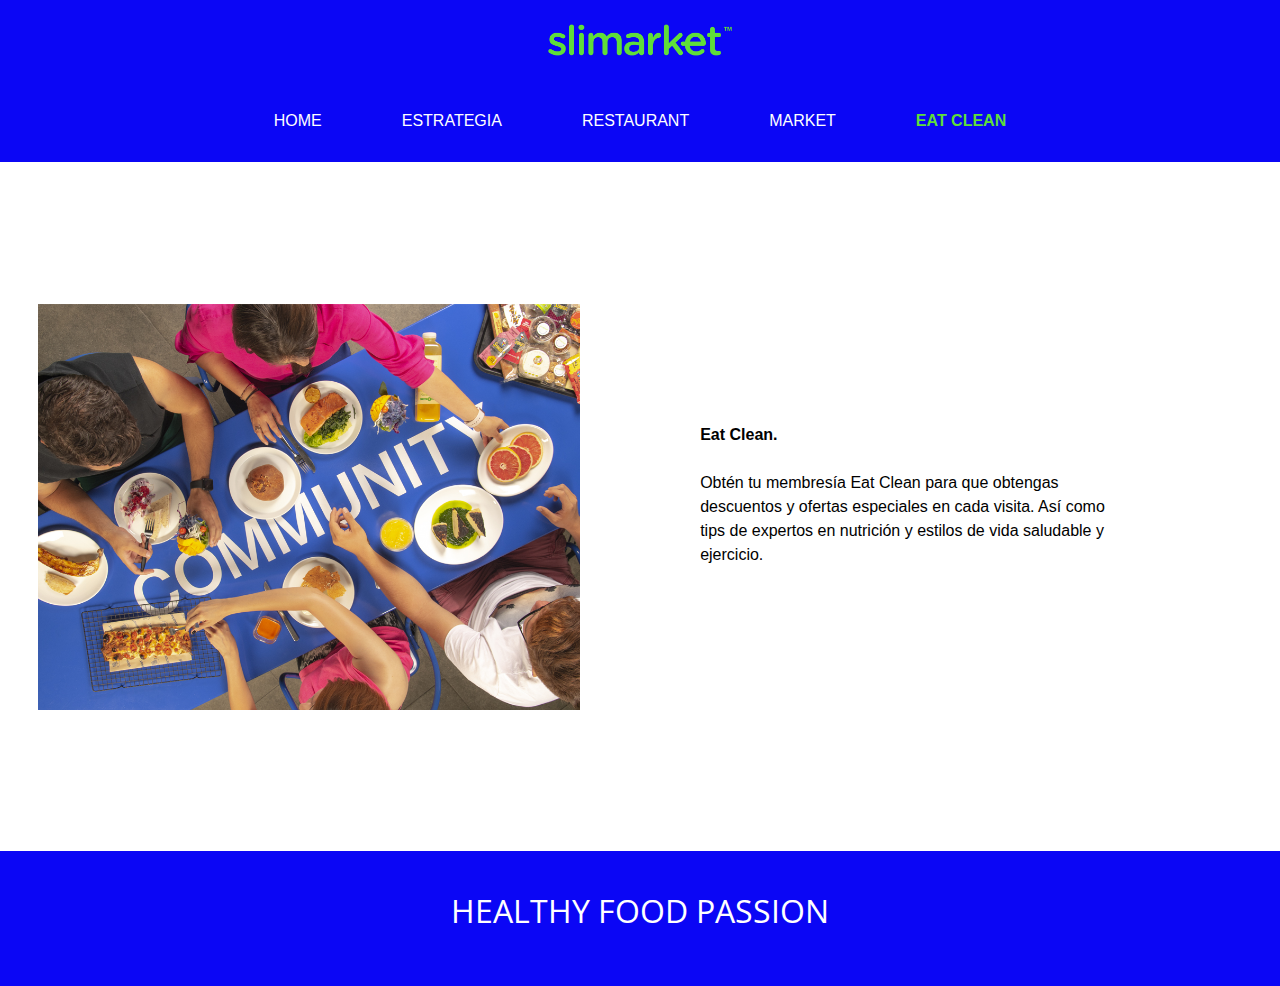
<file: eatclean.html>
<!DOCTYPE html>
<html lang="en">

<head>

    <meta charset="UTF-8">
    <link rel="shortcut icon" href="images/slimmkt.png" />
    <link rel="stylesheet" type="text/css" href="css/html5reset.css">
    <link rel="stylesheet" type="text/css" href="css/style.css">
    <link rel="stylesheet" href="https://use.fontawesome.com/releases/v5.7.2/css/all.css" integrity="sha384-fnmOCqbTlWIlj8LyTjo7mOUStjsKC4pOpQbqyi7RrhN7udi9RwhKkMHpvLbHG9Sr" crossorigin="anonymous">
    <link href="https://fonts.googleapis.com/css?family=Open+Sans+Condensed:300" rel="stylesheet">
    <title>Slimarket | Estrategia</title>

</head>

<body>

    <header>
        <a  href="#content" class="skip">Skip to content</a>

        <a href="index.html" class="logo">
            <img src="images/slim_head.png" alt="Slimarket Logo">
        </a>

        <nav class="main-nav">
            <ul>
                <li><a href="index.html">Home</a></li><!--
                --><li><a href="estrategia.html">Estrategia</a></li><!--
                --><li><a href="restaurant.html">Restaurant</a></li><!--
                --><li><a href="market.html">Market</a></li><!--
                --><li><a href="eatclean.html" class="current">Eat Clean</a></li>
            </ul>
        </nav>

    </header>

    
    <main id="content">
        
        <section class="membresia">

            <img src="images/eatclean.jpg" alt=""> 
                   
            <div class="membership">
                <h1>Eat Clean.</h1>   
                <br>
                <p>Obtén tu membresía Eat Clean para que obtengas descuentos y ofertas especiales en cada visita. Así como tips de expertos en nutrición y estilos de vida saludable y ejercicio.</p>
                <br>
                
                <p></p>
            </div>              
            
        </section>
       
    </main>

    <footer>
        <p>HEALTHY FOOD PASSION</p>
    
        <section class="social-medial">
            <a href="https://www.facebook.com/slimarket" target="_blank"><i class="fab fa-facebook-f fa-2x" aria-label="Link to our facebook page."></i></a>

            <a href="https://www.instagram.com/slimarket" target="_blank"><i class="fab fa-instagram fa-2x" aria-label="Link to our instagram page."></i></a>

            <a href="https://foursquare.com/p/slimarket/45829647" target="_blank"><i class="fab fa-foursquare fa-2x" aria-label="Link to our foursquare page."></i></a>
        </section>
    </footer>

</body>

</html>
</file>
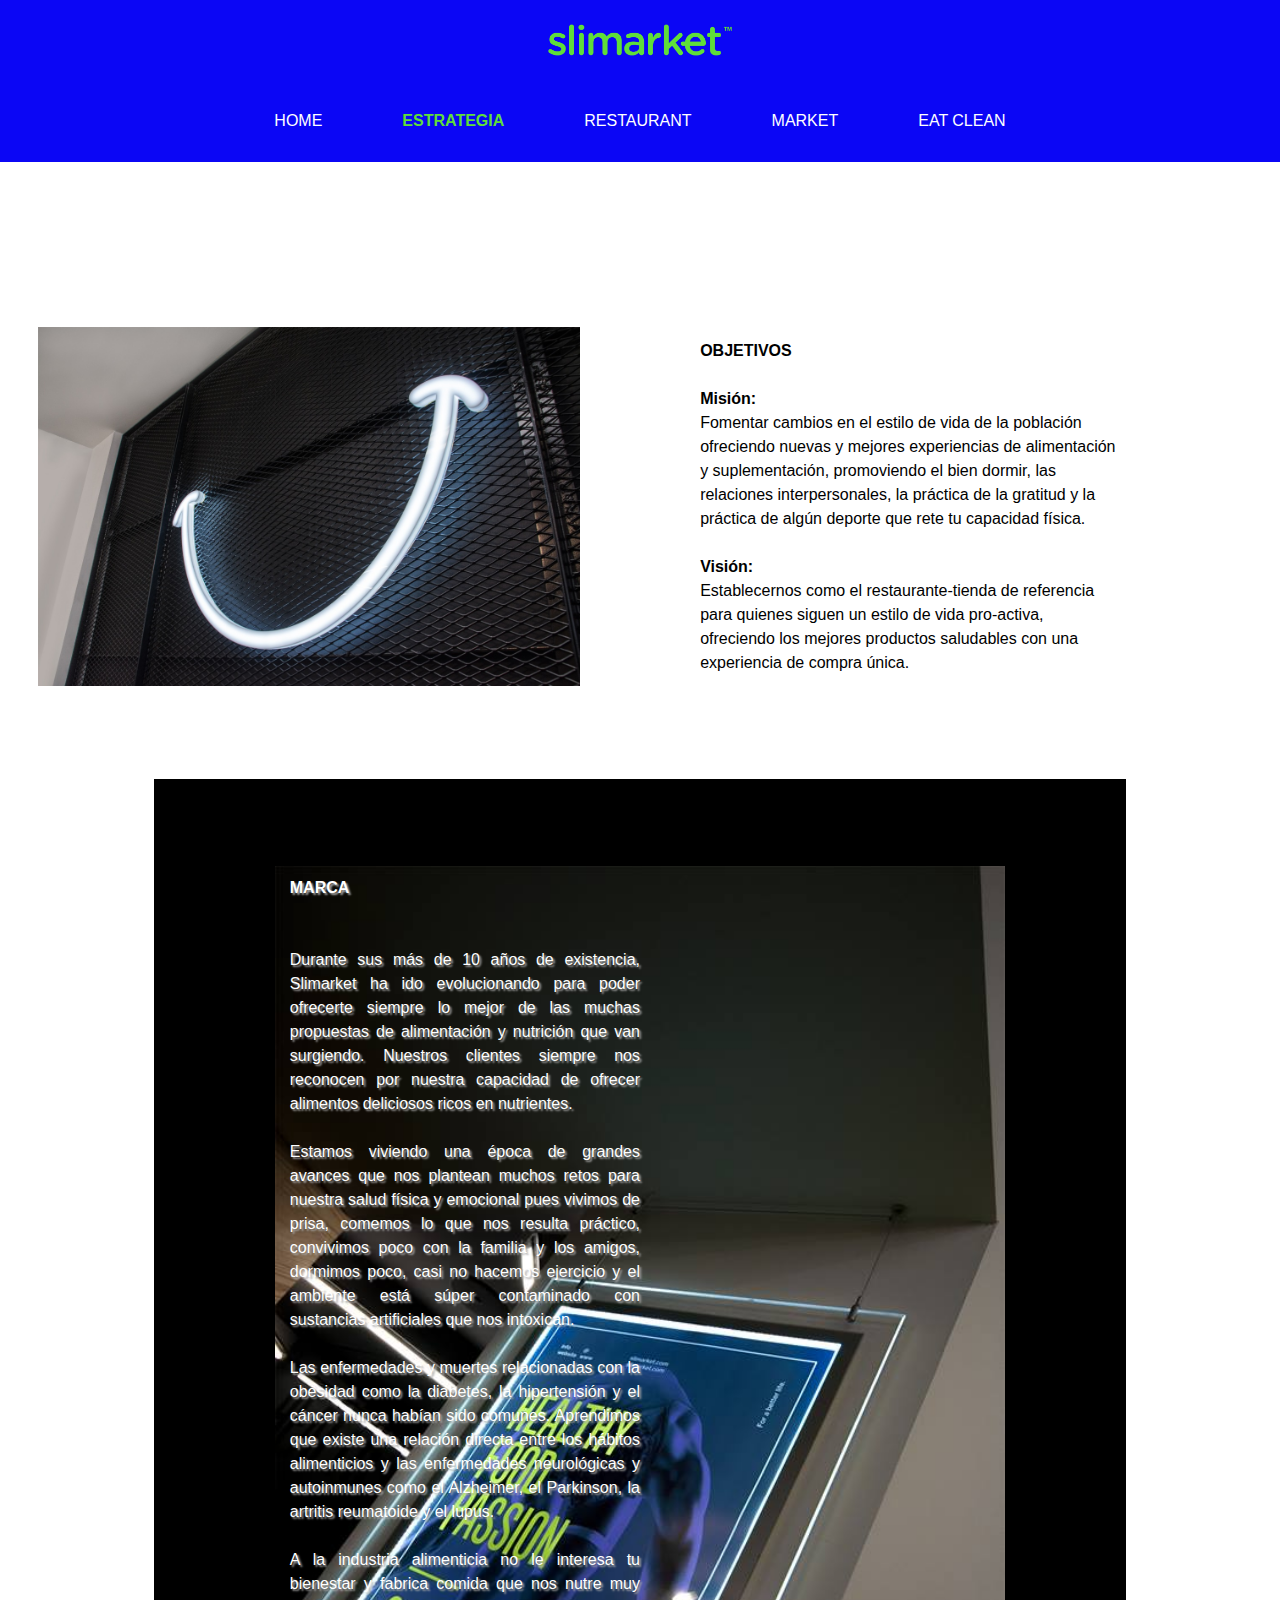
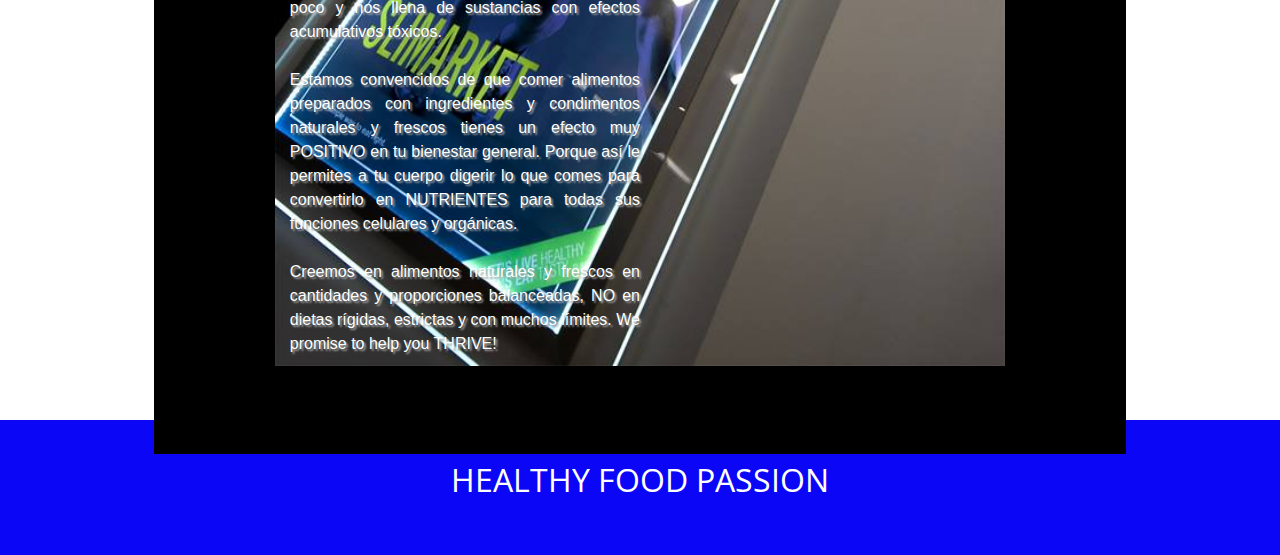
<file: estrategia.html>
<!DOCTYPE html>
<html lang="en">

<head>

    <meta charset="UTF-8">
    <link rel="shortcut icon" href="images/slimmkt.png" />
    <link rel="stylesheet" type="text/css" href="css/html5reset.css">
    <link rel="stylesheet" type="text/css" href="css/style.css">
    <link rel="stylesheet" href="https://use.fontawesome.com/releases/v5.7.2/css/all.css" integrity="sha384-fnmOCqbTlWIlj8LyTjo7mOUStjsKC4pOpQbqyi7RrhN7udi9RwhKkMHpvLbHG9Sr" crossorigin="anonymous">
    <link href="https://fonts.googleapis.com/css?family=Open+Sans+Condensed:300" rel="stylesheet">
    <title>Slimarket | Estrategia</title>

</head>

<body>

    <header>
        <a  href="#content" class="skip">Skip to content</a>

        <a href="index.html" class="logo">
                <img src="images/slim_head.png" alt="Slimarket Logo">
        </a>

        <nav class="main-nav">
            <ul>
                <li><a href="index.html">Home</a></li><!--
                --><li><a href="estrategia.html"  class="current">Estrategia</a></li><!--
                --><li><a href="restaurant.html">Restaurant</a></li><!--
                --><li><a href="market.html">Market</a></li><!--
                --><li><a href="eatclean.html">Eat Clean</a></li>
            </ul>
        </nav>

    </header>

    
    
    <main id="content">

        <section class="statement">
            <img src="images/estrategia.jpg" alt=""> 
        <!-- </section> -->
    
        <!-- <section class="statement"> -->
            <div class="objectives">   
                <h1>OBJETIVOS</h1>
                <br>
                <!-- </div> 
                <div class="mis-vis"> -->
                <p>
                    <h2>Misión:</h2>
                    Fomentar cambios en el estilo de vida de la población ofreciendo nuevas y mejores experiencias de alimentación y suplementación, promoviendo el bien dormir, las relaciones interpersonales, la práctica de la gratitud y la práctica de algún deporte que rete tu capacidad física.
                    <br>
                    <br>
                    <h2>Visión:</h2>
                    Establecernos como el restaurante-tienda de referencia para quienes siguen un estilo de vida pro-activa, ofreciendo los mejores productos saludables con una experiencia de compra única.
                </p>
            </div>
        </section>

        <section class="brand">

            <!-- <img src="images/athlete.jpg" alt=""> -->

            <div class="marca">
                <h3>MARCA</h3>
                <br>
                <br>
                <p>Durante sus más de 10 años de existencia, Slimarket ha ido evolucionando para poder ofrecerte siempre lo mejor de las muchas propuestas de alimentación y nutrición que van surgiendo. Nuestros clientes siempre nos reconocen por nuestra capacidad de ofrecer alimentos deliciosos ricos en nutrientes.
                <br>
                <br>
                Estamos viviendo una época de grandes avances que nos plantean muchos retos para nuestra salud física y emocional pues vivimos de prisa, comemos lo que nos resulta práctico, convivimos poco con la familia y los amigos, dormimos poco, casi no hacemos ejercicio y el ambiente está súper contaminado con sustancias artificiales que nos intoxican.
                <br>
                <br>
                Las enfermedades y muertes relacionadas con la obesidad como la diabetes, la hipertensión y el cáncer nunca habían sido comunes. Aprendimos que existe una relación directa entre los hábitos alimenticios y las enfermedades neurológicas y autoinmunes como el Alzheimer, el Parkinson, la artritis reumatoide y el lupus.
                <br>
                <br>
                A la industria alimenticia no le interesa tu bienestar y fabrica comida que nos nutre muy poco y nos llena de sustancias con efectos acumulativos tóxicos.
                <br>
                <br>
                Estamos convencidos de que comer alimentos preparados con ingredientes y condimentos naturales y frescos tienes un efecto muy POSITIVO en tu bienestar general. Porque así le permites a tu cuerpo digerir lo que comes para convertirlo en NUTRIENTES para todas sus funciones celulares y orgánicas.
                <br>
                <br>
                Creemos en alimentos naturales y frescos en cantidades y proporciones balanceadas, NO en dietas rígidas, estrictas y con muchos límites. We promise to help you THRIVE!
                
            </div>

        </section>
       
    </main>

    <footer>
        <p>HEALTHY FOOD PASSION</p>
    
        <section class="social-medial">
            <a href="https://www.facebook.com/slimarket" target="_blank"><i class="fab fa-facebook-f fa-2x" aria-label="Link to our facebook page."></i></a>

            <a href="https://www.instagram.com/slimarket" target="_blank"><i class="fab fa-instagram fa-2x" aria-label="Link to our instagram page."></i></a>

            <a href="https://foursquare.com/p/slimarket/45829647" target="_blank"><i class="fab fa-foursquare fa-2x" aria-label="Link to our foursquare page."></i></a>
        </section>

    </footer>

</body>

</html>
</file>
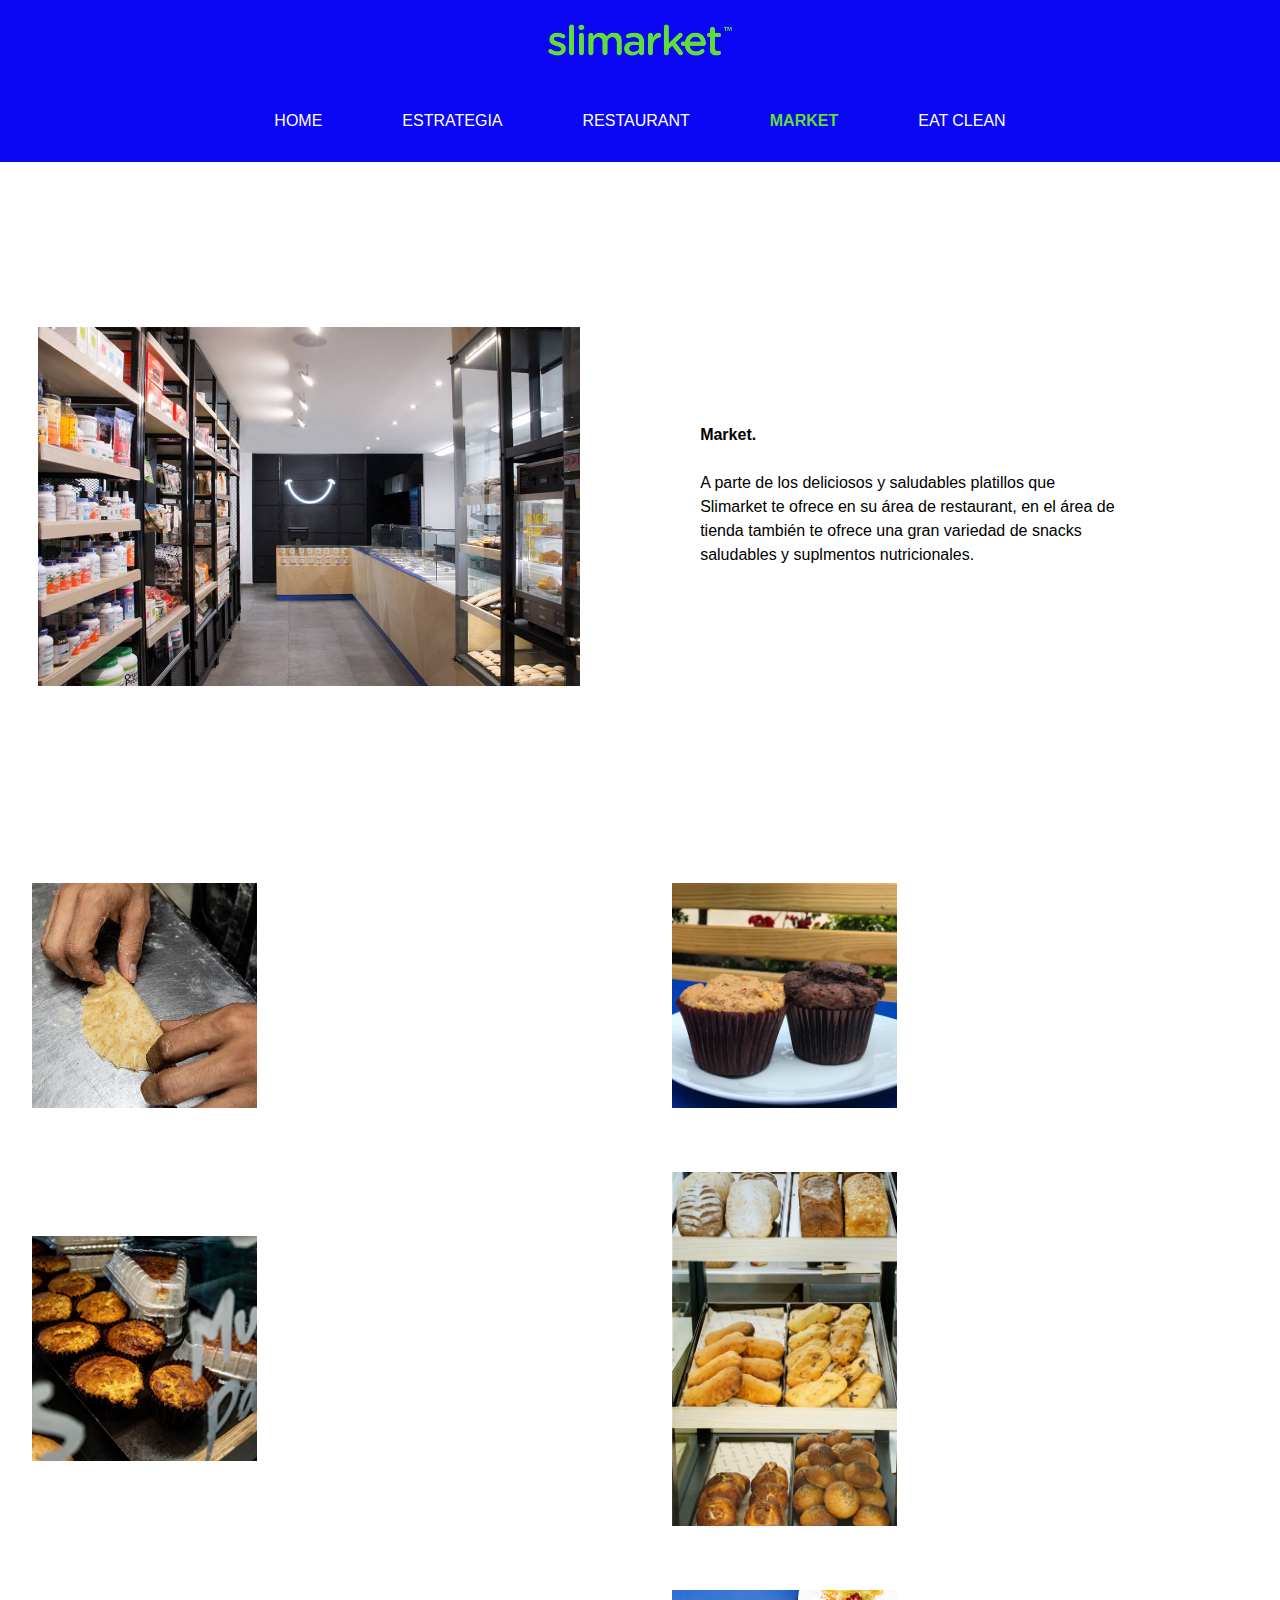
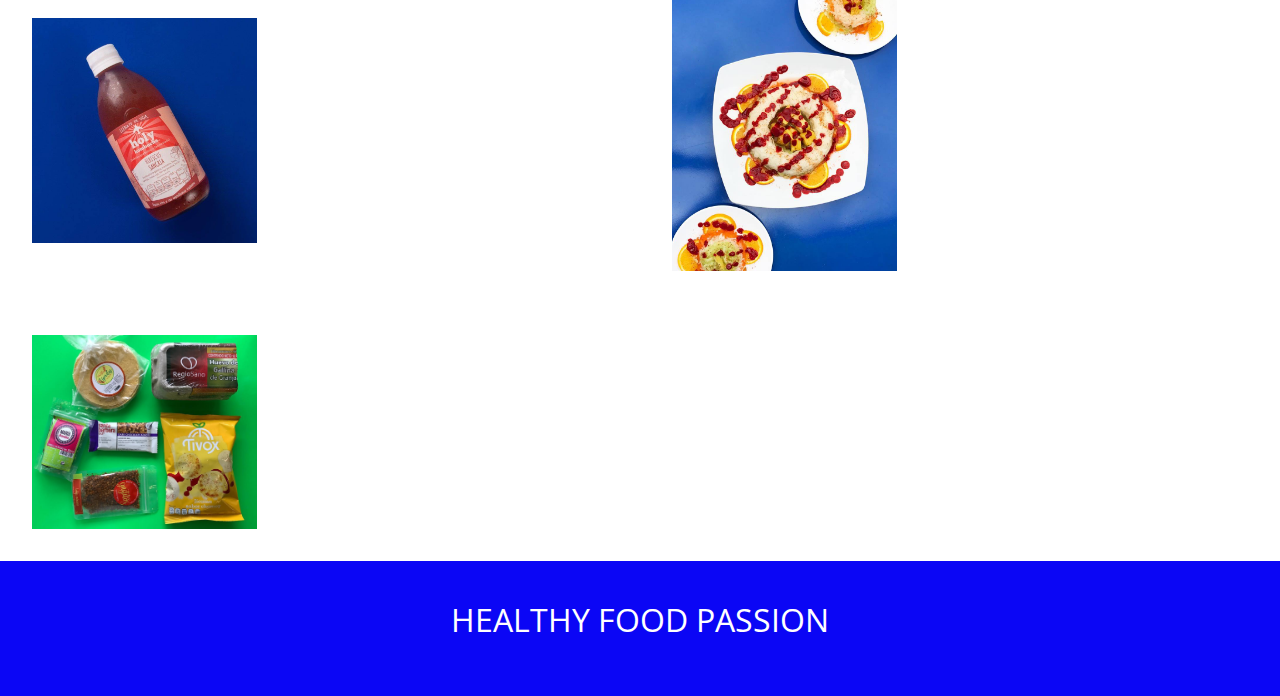
<file: market.html>
<!DOCTYPE html>
<html lang="en">

<head>

    <meta charset="UTF-8">
    <link rel="shortcut icon" href="images/slimmkt.png" />
    <link rel="stylesheet" type="text/css" href="css/html5reset.css">
    <link rel="stylesheet" type="text/css" href="css/style.css">
    <link rel="stylesheet" href="https://use.fontawesome.com/releases/v5.7.2/css/all.css" integrity="sha384-fnmOCqbTlWIlj8LyTjo7mOUStjsKC4pOpQbqyi7RrhN7udi9RwhKkMHpvLbHG9Sr" crossorigin="anonymous">
    <link href="https://fonts.googleapis.com/css?family=Open+Sans+Condensed:300" rel="stylesheet">
    <title>Slimarket | Estrategia</title>

</head>

<body>

    <header>
        <a  href="#content" class="skip">Skip to content</a>

        <a href="index.html" class="logo">
            <img src="images/slim_head.png" alt="Slimarket Logo">
        </a>

        <nav class="main-nav">
            <ul>
                <li><a href="index.html">Home</a></li><!--
                --><li><a href="estrategia.html">Estrategia</a></li><!--
                --><li><a href="restaurant.html">Restaurant</a></li><!--
                --><li><a href="market.html"   class="current">Market</a></li><!--
                --><li><a href="eatclean.html">Eat Clean</a></li>
            </ul>
        </nav>

    </header>

    
    <main id="content">
        
        <section class="market">

            <img src="images/market1.jpg" alt=""> 
                   
            <div class="description">
                <h1>Market.</h1>   
                <br>
                <p>A parte de los deliciosos y saludables platillos que Slimarket te ofrece en su área de restaurant, en el área de tienda también te ofrece una gran variedad de snacks saludables y suplmentos nutricionales.</p>
                <br>
                
                <p></p>
            </div>              
            
        </section> 

        <section class="productos">

                <img src="images/empanada.jpg" alt="">
                <img src="images/muffin.jpg" alt="">
                <img src="images/panelote.jpg" alt="">
                <img src="images/panaderia.jpg" alt="">
                <img src="images/kambucha.jpg" alt="">
                <img src="images/jicama.jpg" alt="">
                <img src="images/snacks.jpg" alt="">

        </section>
       
    </main>

    <footer>
        <p>HEALTHY FOOD PASSION</p>
    
        <section class="social-medial">
            <a href="https://www.facebook.com/slimarket" target="_blank"><i class="fab fa-facebook-f fa-2x" aria-label="Link to our facebook page."></i></a>

            <a href="https://www.instagram.com/slimarket" target="_blank"><i class="fab fa-instagram fa-2x" aria-label="Link to our instagram page."></i></a>

            <a href="https://foursquare.com/p/slimarket/45829647" target="_blank"><i class="fab fa-foursquare fa-2x" aria-label="Link to our foursquare page."></i></a>
        </section>

    </footer>

</body>

</html>
</file>
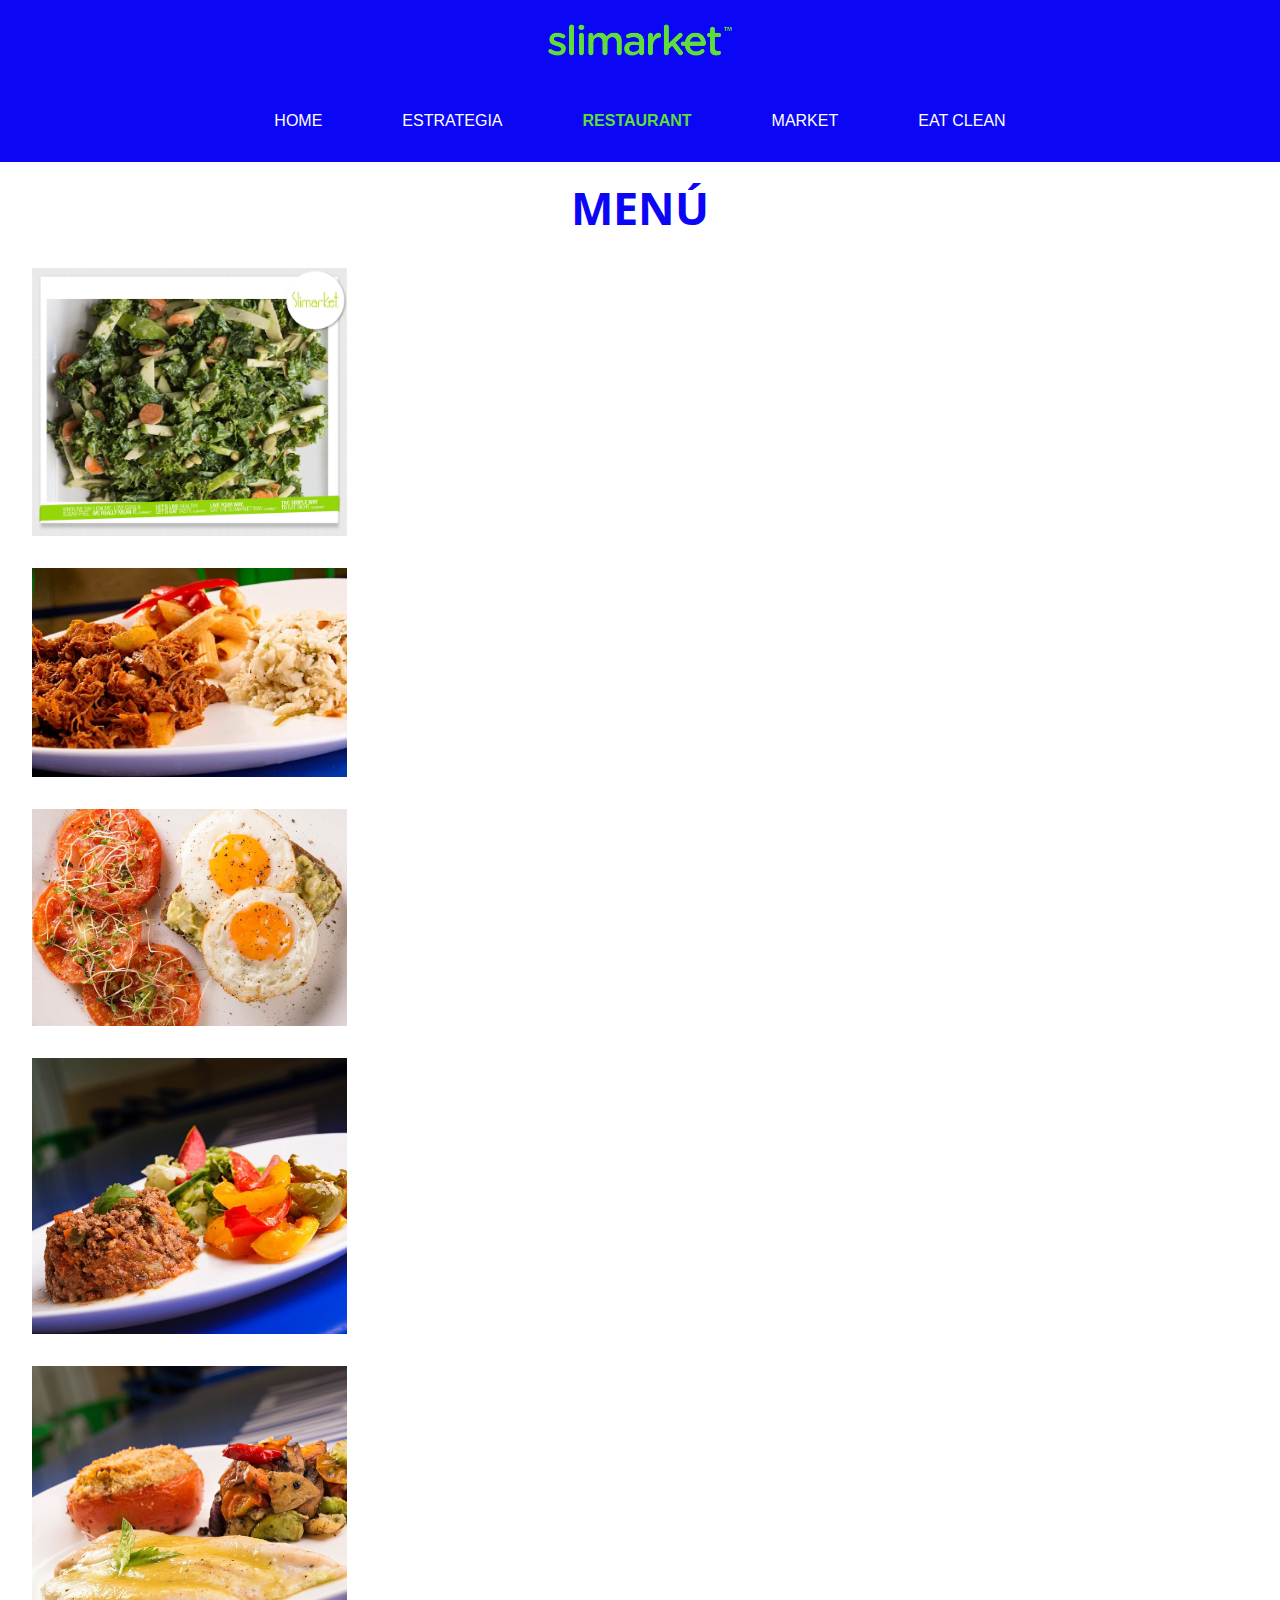
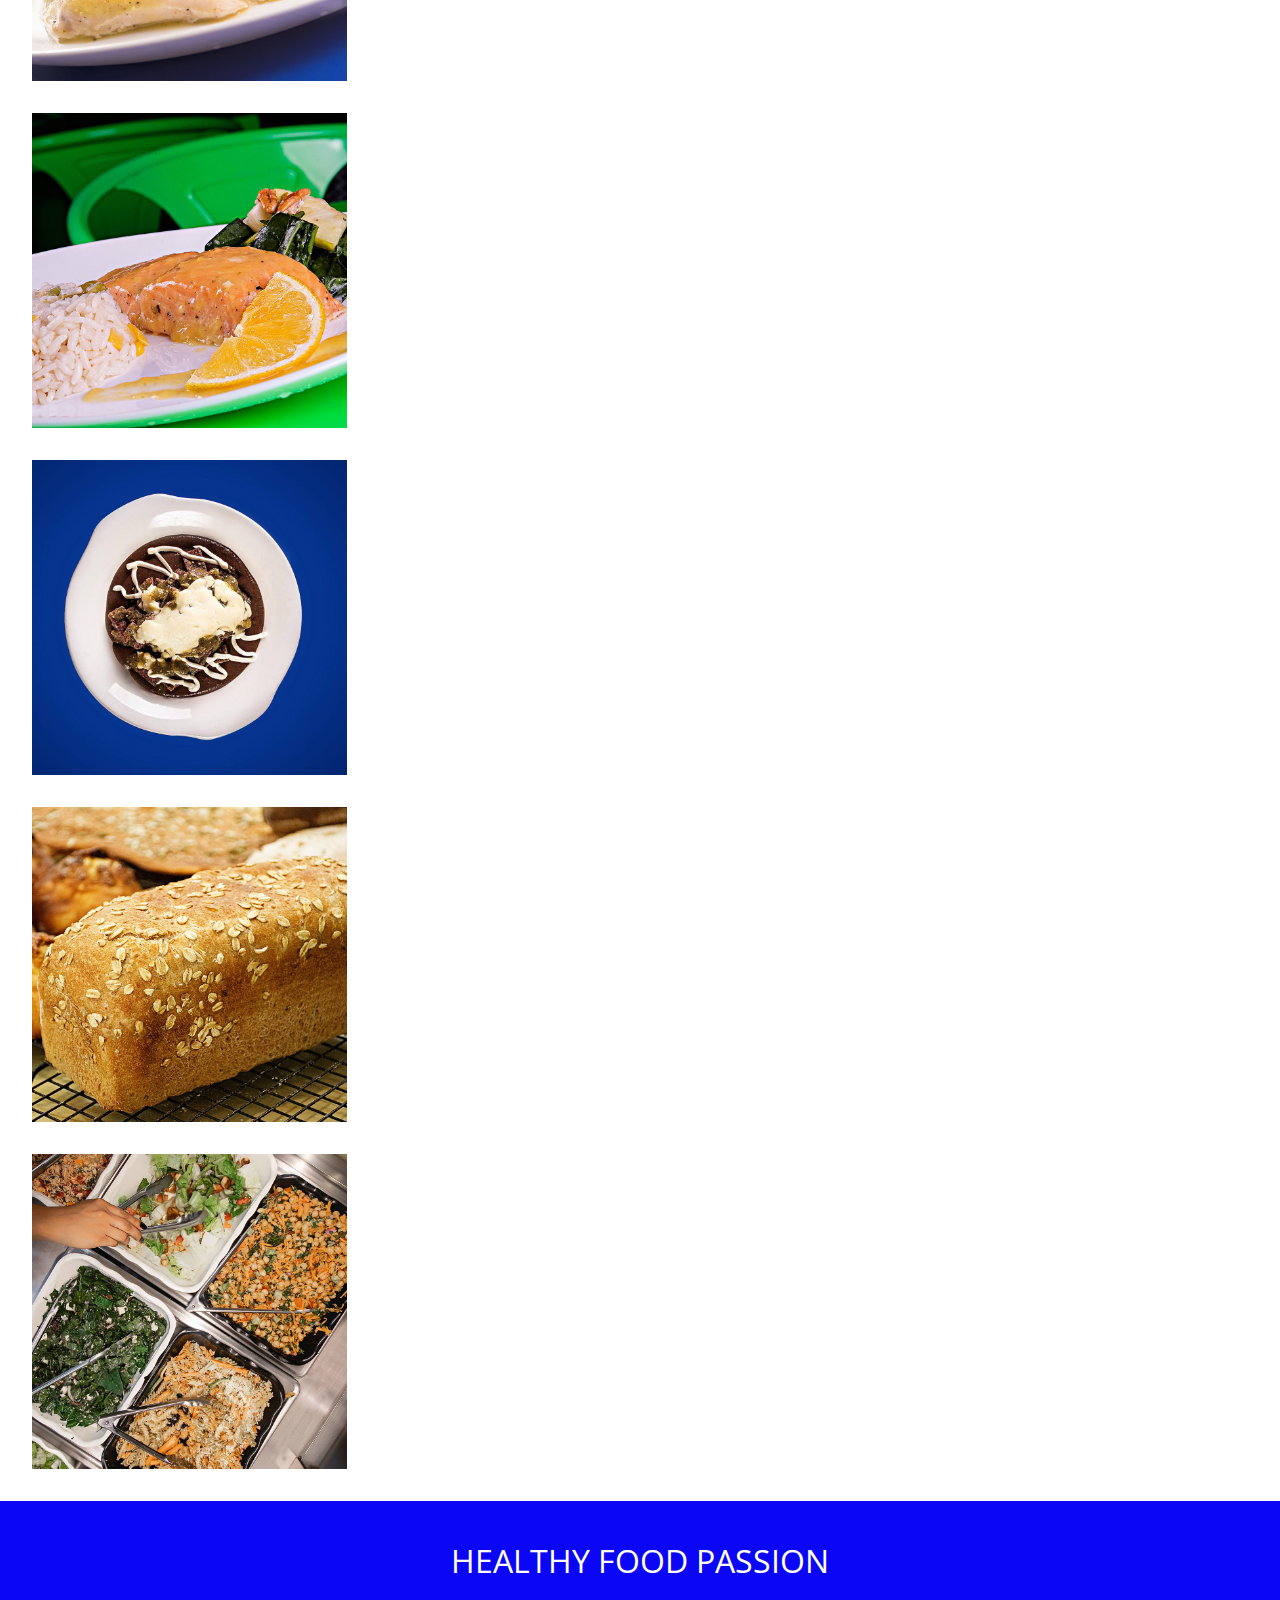
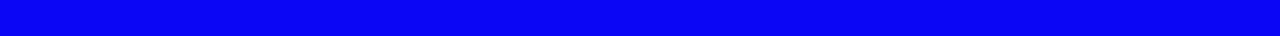
<file: restaurant.html>
<!DOCTYPE html>
<html lang="en">

<head>

    <meta charset="UTF-8">
    <link rel="shortcut icon" href="images/slimmkt.png" />
    <link rel="stylesheet" type="text/css" href="css/html5reset.css">
    <link rel="stylesheet" type="text/css" href="css/style.css">
    <link rel="stylesheet" href="https://use.fontawesome.com/releases/v5.7.2/css/all.css" integrity="sha384-fnmOCqbTlWIlj8LyTjo7mOUStjsKC4pOpQbqyi7RrhN7udi9RwhKkMHpvLbHG9Sr" crossorigin="anonymous">
    <link href="https://fonts.googleapis.com/css?family=Open+Sans+Condensed:300" rel="stylesheet">
    <title>Slimarket | Estrategia</title>

</head>

<body>

    <header>
        <a  href="#content" class="skip">Skip to content</a>

        <a href="index.html" class="logo">
            <img src="images/slim_head.png" alt="Slimarket Logo">
        </a>

        <nav class="main-nav">
            <ul>
                <li><a href="index.html">Home</a></li><!--
                --><li><a href="estrategia.html">Estrategia</a></li><!--
                --><li><a href="restaurant.html"  class="current">Restaurant</a></li><!--
                --><li><a href="market.html">Market</a></li><!--
                --><li><a href="eatclean.html">Eat Clean</a></li>
            </ul>
        </nav>
                
    </header>

    
    <main id="content">
        
        
        <div class="menu">
                <h1>MENÚ</h1>

                <img src="images/ensalada.jpg" alt="Dish 1">
                <img src="images/menu2.jpg" alt="Dish 2">
                <img src="images/menu3.jpg" alt="Dish 3">
                <img src="images/menu4.jpg" alt="Dish 4">
                <img src="images/menu5.jpg" alt="Dish 5">
                <img src="images/menu6.jpg" alt="Dish 6">
                <img src="images/menu7.jpg" alt="Dish 7">
                <img src="images/menu8.jpg" alt="Dish 8">
                <img src="images/menu9.jpg" alt="Dish 9">               
            
        </div>
       
    </main>

    <footer>
        <p>HEALTHY FOOD PASSION</p>
    
        <section class="social-medial">
            <a href="https://www.facebook.com/slimarket" target="_blank"><i class="fab fa-facebook-f fa-2x" aria-label="Link to our facebook page."></i></a>

            <a href="https://www.instagram.com/slimarket" target="_blank"><i class="fab fa-instagram fa-2x" aria-label="Link to our instagram page."></i></a>

            <a href="hhttps://foursquare.com/p/slimarket/45829647" target="_blank"><i class="fab fa-foursquare fa-2x" aria-label="Link to our foursquare page."></i></a>
        </section>

    </footer>

</body>

</html>
</file>
<file: css/style.css>
/* header and footer bckg color #0b06f5 */


header, footer{
  width: 100%;
  min-height: 15vh;
  background-color: #0b06f5;
  /* background: #fff url("slim_head.png");  */
}

main{
  min-height: 68vh;

}

a.skip{
  color: white;
  position: relative;
  top: -40px;
  transition: top ease-in .5s;
}

a.skip:focus{
  background: #0b06f5; 
  top: 5px;
}


/* Clickable Logo */

.logo {
  display: block;
  margin: 0 auto;
  width: 15vw;
}

.logo img{
  display: block;
  width: 15vw;
  margin: 0 auto;
  padding: 0;

}




/* Adding style to the navigation bar */
/* start with the whole ul element */

/* @media screen and (min-width: 200px) {
  add alternate css styling
  consider 1200px for laptop size
  700px for tablet
} */
.main-nav ul{
  font: 16px "Helvetica Neue", Helvetica, Arial, sans-serif;
  margin: 16px;
  margin-bottom: 0;
  padding: 32px;
  text-transform: uppercase;
  text-align: center;
}

/* list elemtns displayed as inline-block = displayed horizontally next to each other */
.main-nav li{
  display: inline-block; 
}

/* style to each <a> */
.main-nav li a{
  text-decoration: none;
  padding: .5em;
  margin: 2em;
  color: rgb(255,255,255)
  
}

/* Style to each nav item when current */
.main-nav li a.current{
  text-decoration: none;
  text-align: right;
  font-weight: bold;
  color: rgb(95,222,57);
}

/* Style to each nav item when hover over */
.main-nav li a:hover,a:focus{
  border-bottom: 1px solid white;
}



.bckgimg{
  max-width: 100%;
  height: auto;
}

/* Chech this font 
    font-family: "Museo Sans Rounded";
    font-size: 16px; */
.about-slmkt{  
  display: block;
  padding: 2em;
  font-size: 16px;
  line-height: 1.3em;
  font-family: 'Franklin Gothic Medium', 'Arial Narrow', Arial, sans-serif; 
  color: rgb(35, 35, 115);
  /* text-shadow: 2px 3px 2px rgba(0, 0, 15, 0.3); */
}

.about-slmkt h1{
  font-family: 'Franklin Gothic Medium', 'Arial Narrow', Arial, sans-serif; 
  color: rgb(35, 35, 115);
  font-size: 20px
}


/* will change the style, it will no longer have a nav bar, only social media */
/* footer{
  width: 100%;
  height: 176px;
  background-color: #0b06f5;
} */

/* why didn't this work for the class .foot-slogan? */




.statement{
  /* max-width: 100%;
  height: auto; */
  display: flex;
  align-items: center;
  margin: 3%;
  height: 68vh;
}

.statement img{
  width: 45%;  
}

.objectives{
  /* display: inline-block;
  width: 600px;
  text-align: left; */
  /* float: right; */
  padding: 10%;
  line-height: 1.5em;
  font-family: Helvetica;
}




.brand{
  display: flex;
  align-items: center;
  margin: 12%;
  height: 100vh;
}

.marca{
  padding: 10%;
  line-height: 1.5em;
  font-family: Helvetica;
  background: black url("../images/athlete.jpg");
  background-size: 75%;
  background-repeat: no-repeat;
  background-position: center;  
}

.marca p, h3{
  width: 45%;
  color:white;
  text-shadow: 2px 2px 2px rgb(170, 170, 170);
  text-align: justify;
  padding-left: 5%;
  padding-right: 5%;
}




.menu {
  display: grid;
  grid-template-columns: auto;

}
.menu h1{
  font-size: 5vh;
  font-family: 'Open Sans Condensed', sans-serif;
  text-align: center;
  margin: .5em;
  color: #0b06f5
}

.menu img{ 
  width: 35vh;
  padding-top: 1em;
  padding-bottom: 1em;
  padding-left: 2em;
  padding-right: 2em;
}

.menu img:first-child{
  padding-top: 2em;
}

.menu img:last-child{
  padding-bottom: 2em;
}


.market{
  display: flex;
  align-items: center;
  margin: 3%;
  height: 68vh;
}

.market img{
  width: 45%;
}

.description{
  padding: 10%;
  line-height: 1.5em;
  font-family: Helvetica;
}

.productos{
  display: grid;
  grid-template-columns: auto auto; 
  justify-items: left;
  align-items: center;
}

.productos img{
  width: 25vh;
  padding: 2em;
}

.membresia{
  display: flex;
  align-items: center;
  margin: 3%;
  height: 68vh;
}

.membresia img{
  width: 45%;
}

.membership{
  padding: 10%;
  line-height: 1.5em;
  font-family: Helvetica;
}



footer{
  /* min-height: 20vh; */
  display: flex;
  flex-direction: column;
  align-items: center;
  justify-content: center;
}

footer p{
  /* display: block; */
  font-size: 3.5vh;
  color: rgb(255,255,255);
  /* font-family: 'Saira Extra Condensed', sans-serif; */
  font-family: 'Open Sans Condensed', sans-serif;
  /* font-family: 'Montserrat', sans-serif; */
  text-align: center;
  /* padding: .5em; */
  margin: .5em;
}

footer a i{
  color: white;
  margin: .5em;
  /* font-size: 2em; */
}
</file>
